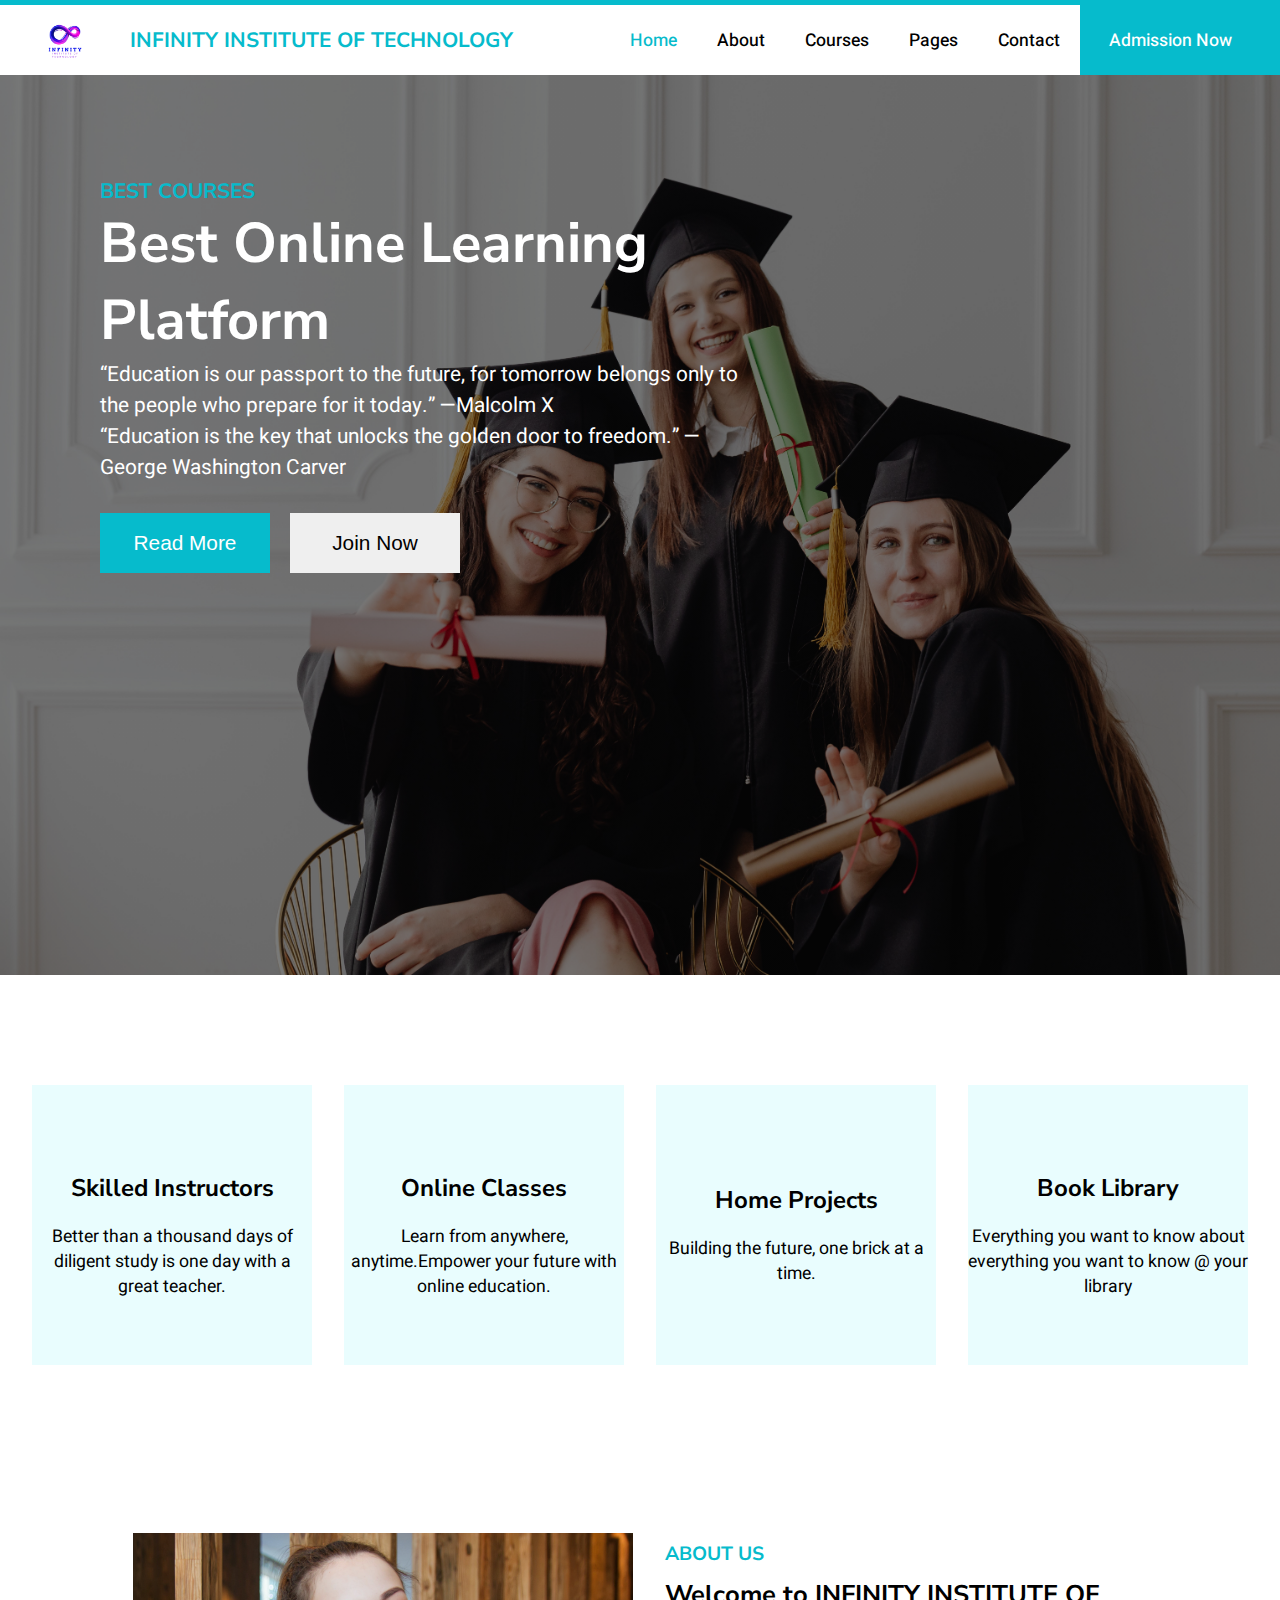
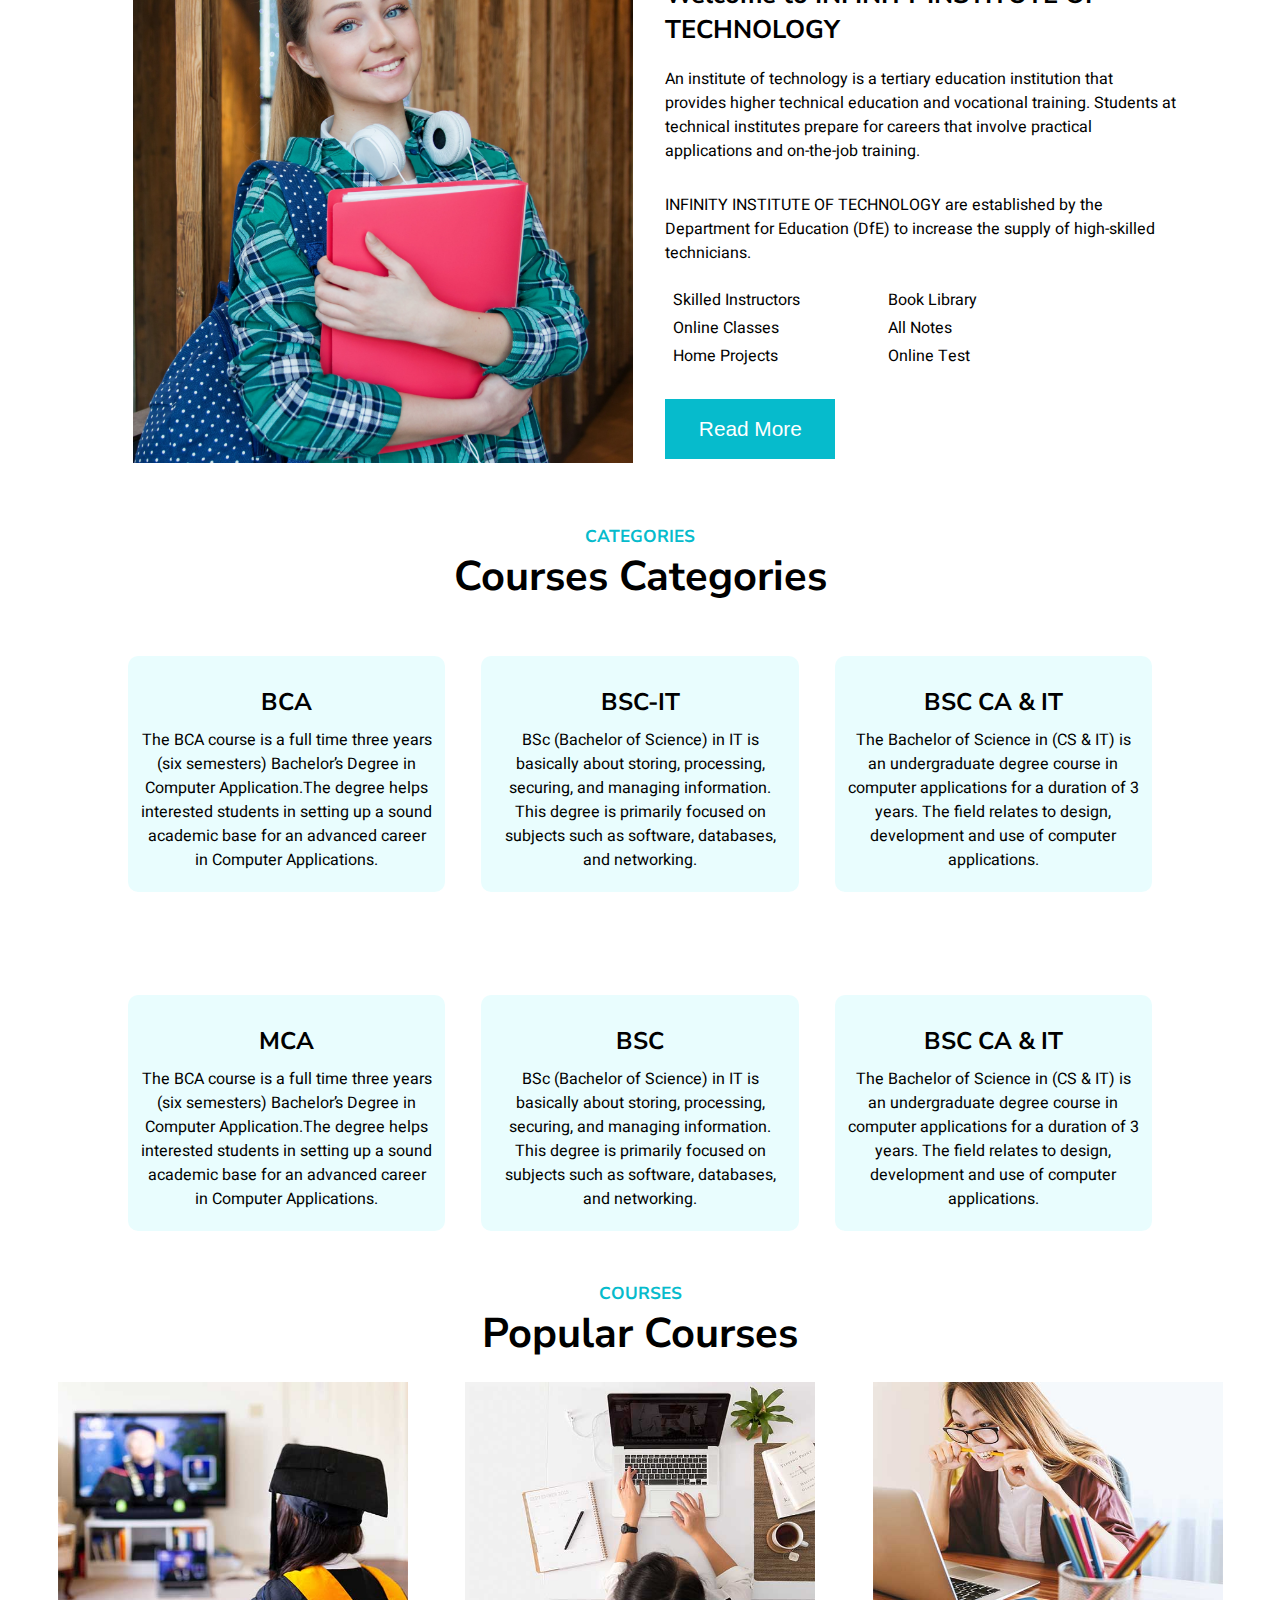
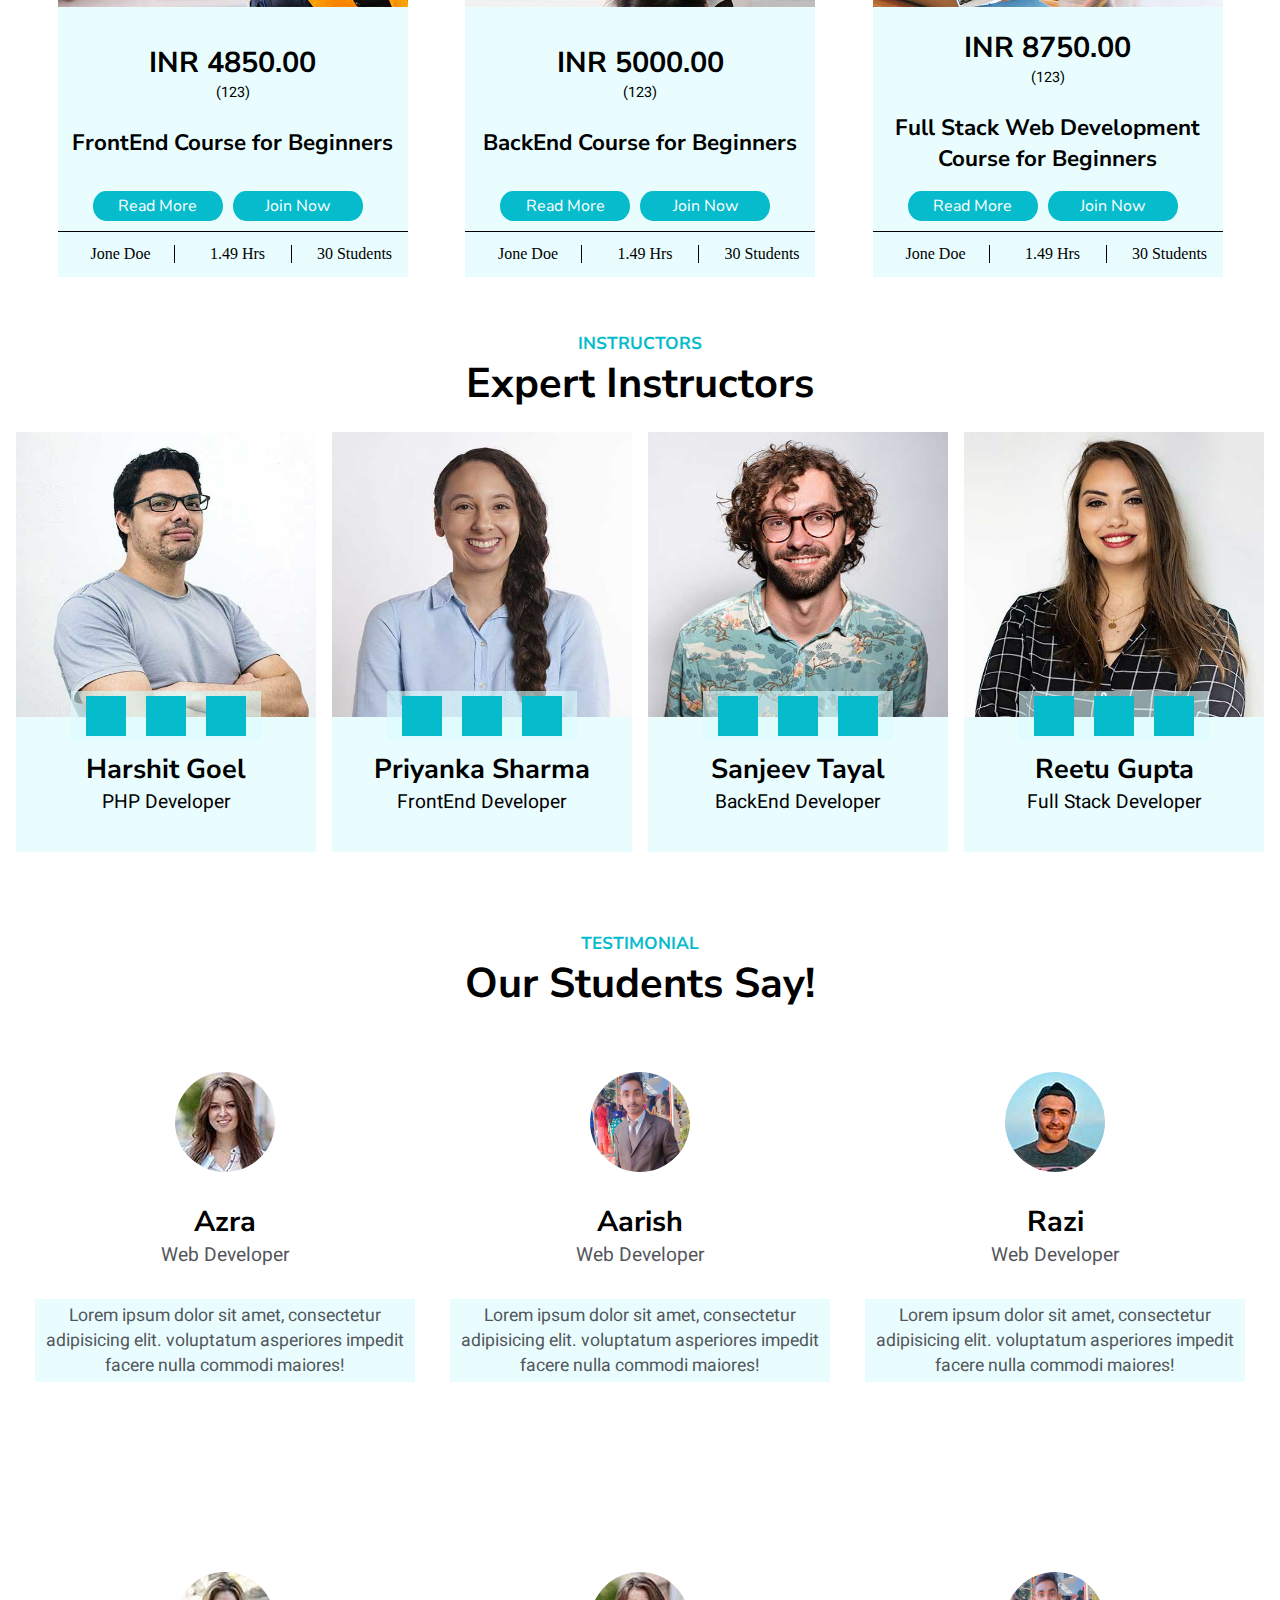
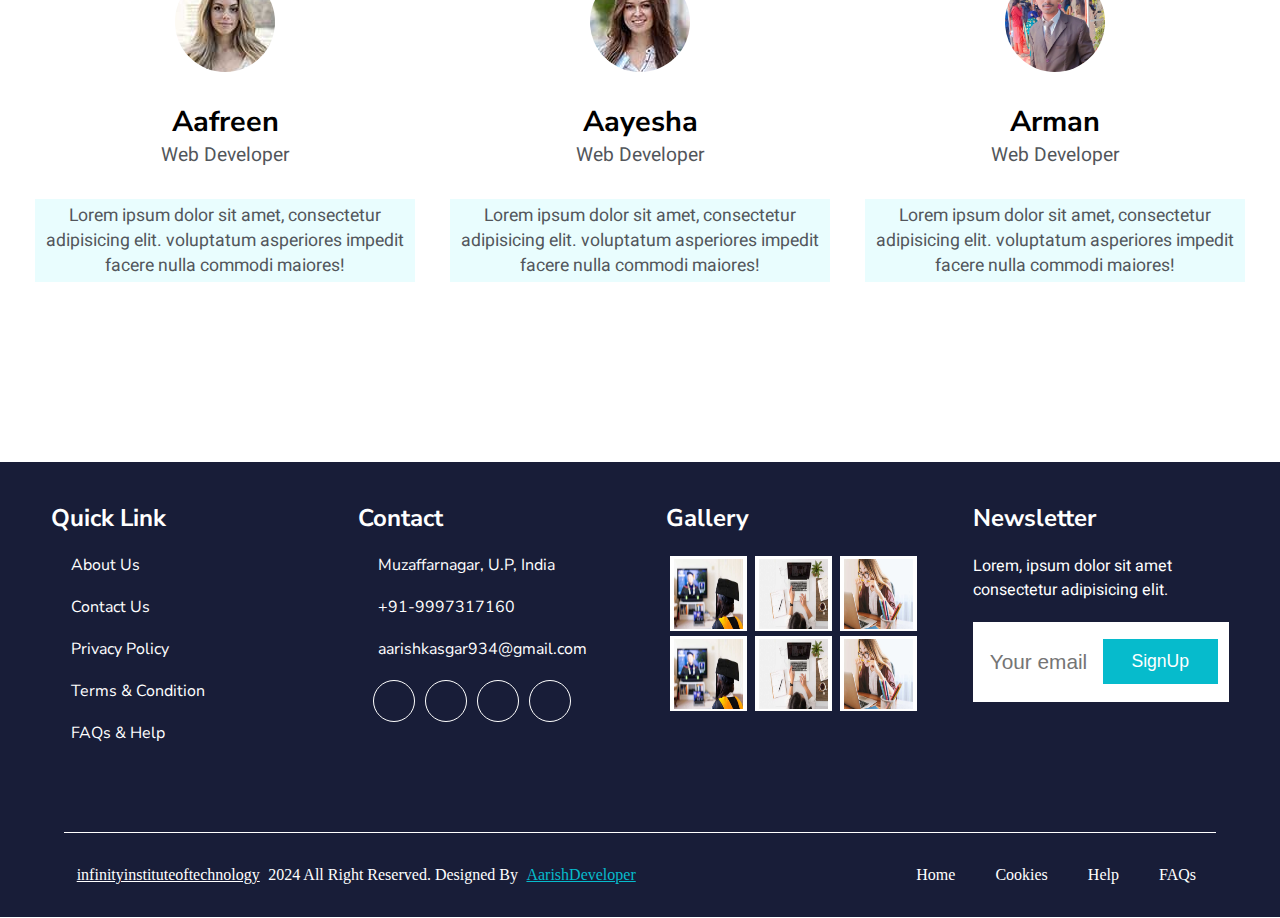
<file: index.html>
<!DOCTYPE html>
<html lang="en">
  <head>
    <meta charset="UTF-8" />
    <meta name="viewport" content="width=device-width, initial-scale=1.0" />
    <!-- Title Logo -->
    <link rel="icon" href="assest/Title-Logo.png" />
    <title>infinityinstituteoftechnology.edu.in</title>
    <!-- CSS Link -->
    <link rel="stylesheet" href="style.css" />
    <!-- Font awesome link -->
    <link
      rel="stylesheet"
      href="https://cdnjs.cloudflare.com/ajax/libs/font-awesome/6.4.2/css/all.min.css"
      integrity="sha512-z3gLpd7yknf1YoNbCzqRKc4qyor8gaKU1qmn+CShxbuBusANI9QpRohGBreCFkKxLhei6S9CQXFEbbKuqLg0DA=="
      crossorigin="anonymous"
      referrerpolicy="no-referrer"
    />
    <!-- Google font link -->
    <link rel="preconnect" href="https://fonts.googleapis.com" />
    <link rel="preconnect" href="https://fonts.gstatic.com" crossorigin />
    <link
      href="https://fonts.googleapis.com/css2?family=Heebo:wght@300;400;500;600;700&family=Nunito+Sans:opsz,wght@6..12,400;6..12,500;6..12,600;6..12,700&display=swap"
      rel="stylesheet"
    />
  </head>
  <body>
    <!-- navbar -->
    <section class="nav-sec">
      <nav class="navbar">
        <div class="left">
          <img src="assest/Logo.png" />
          INFINITY INSTITUTE OF TECHNOLOGY
        </div>
        <div class="right">
          <ul>
            <li style="color: #06bbcc">Home</li>
            <li>
              <a href="#about">About</a>
            </li>
            <li>
              <a href="#courses">Courses</a>
            </li>
            <li>
              <a href="#">Pages</a>
            </li>
            <li>
              <a href="/contact.html">Contact</a>
            </li>
            <li class="adm" style="margin: 0px; color: white">
              <a href="#" style="color: white">Admission Now</a>
              <i class="fa-solid fa-arrow-right"></i>
            </li>
          </ul>
        </div>
      </nav>
    </section>
    <main>
      <!-- First Page -->
      <div class="main-container">
        <div class="content">
          <h5 class="heading-5">BEST COURSES</h5>
          <h1 class="heading-1">Best Online Learning Platform</h1>
          <p class="para1">
            “Education is our passport to the future, for tomorrow belongs only
            to the people who prepare for it today.” —Malcolm X<br />
            “Education is the key that unlocks the golden door to freedom.”
            —George Washington Carver
          </p>
          <div class="btn">
            <button class="btn0 btn1">
              <a href="#">Read More</a>
            </button>
            <button class="btn0">
              <a href="#">Join Now</a>
            </button>
          </div>
        </div>
      </div>

      <!-- Second Page -->
      <div class="container-two">
        <div class="box">
          <i class="fa-solid fa-graduation-cap"></i>
          <h5>Skilled Instructors</h5>
          <p class="para-two">
            Better than a thousand days of diligent study is one day with a
            great teacher.
          </p>
        </div>
        <div class="box">
          <i class="fa-solid fa-globe"></i>
          <h5>Online Classes</h5>
          <p class="para-two">
            Learn from anywhere, anytime.Empower your future with online
            education.
          </p>
        </div>
        <div class="box">
          <i class="fa-solid fa-house-chimney"></i>
          <h5>Home Projects</h5>
          <p class="para-two">Building the future, one brick at a time.</p>
        </div>
        <div class="box">
          <i class="fa-solid fa-book-open"></i>
          <h5>Book Library</h5>
          <p class="para-two">
            Everything you want to know about everything you want to know @ your
            library
          </p>
        </div>
      </div>
      <!-- Second Page End -->

      <!-- About Page Start -->
      <div class="abt-container" id="about">
        <div class="abt-img">
          <img src="assest/about.jpg" />
        </div>
        <div class="abt-content">
          <h5>ABOUT US</h5>
          <h1>Welcome to INFINITY INSTITUTE OF TECHNOLOGY</h1>
          <p class="abt-para">
            An institute of technology is a tertiary education institution that
            provides higher technical education and vocational training.
            Students at technical institutes prepare for careers that involve
            practical applications and on-the-job training.
          </p>
          <p class="abt-para2">
            INFINITY INSTITUTE OF TECHNOLOGY are established by the Department
            for Education (DfE) to increase the supply of high-skilled
            technicians.
          </p>
          <div class="abt-item-container">
            <div class="abt-item">
              <p>
                <i class="fa-solid fa-arrow-right"></i>
                Skilled Instructors
              </p>
              <p>
                <i class="fa-solid fa-arrow-right"></i>
                Online Classes
              </p>
              <p>
                <i class="fa-solid fa-arrow-right"></i>
                Home Projects
              </p>
            </div>
            <div class="abt-item">
              <p>
                <i class="fa-solid fa-arrow-right"></i>
                Book Library
              </p>
              <p>
                <i class="fa-solid fa-arrow-right"></i>
                All Notes
              </p>
              <p>
                <i class="fa-solid fa-arrow-right"></i>
                Online Test
              </p>
            </div>
          </div>
          <button class="btn-2 btn1 btn0">
            <a href="#">Read More</a>
          </button>
        </div>
      </div>
      <!-- About Page End -->

      <!-- Courses Categories Start -->
      <div class="categories-container" id="courses">
        <div class="cat-name">
          <h5>CATEGORIES</h5>
          <h1>Courses Categories</h1>
        </div>
      </div>
      <section class="course">
        <div class="row">
          <div class="course-col">
            <h3>BCA</h3>
            <p>
              The BCA course is a full time three years (six semesters)
              Bachelor’s Degree in Computer Application.The degree helps
              interested students in setting up a sound academic base for an
              advanced career in Computer Applications.
            </p>
          </div>

          <div class="course-col">
            <h3>BSC-IT</h3>
            <p>
              BSc (Bachelor of Science) in IT is basically about storing,
              processing, securing, and managing information. This degree is
              primarily focused on subjects such as software, databases, and
              networking.
            </p>
          </div>

          <div class="course-col">
            <h3>BSC CA & IT</h3>
            <p>
              The Bachelor of Science in (CS & IT) is an undergraduate degree
              course in computer applications for a duration of 3 years. The
              field relates to design, development and use of computer
              applications.
            </p>
          </div>
        </div>
        <div class="row">
          <div class="course-col">
            <h3>MCA</h3>
            <p>
              The BCA course is a full time three years (six semesters)
              Bachelor’s Degree in Computer Application.The degree helps
              interested students in setting up a sound academic base for an
              advanced career in Computer Applications.
            </p>
          </div>

          <div class="course-col">
            <h3>BSC</h3>
            <p>
              BSc (Bachelor of Science) in IT is basically about storing,
              processing, securing, and managing information. This degree is
              primarily focused on subjects such as software, databases, and
              networking.
            </p>
          </div>

          <div class="course-col">
            <h3>BSC CA & IT</h3>
            <p>
              The Bachelor of Science in (CS & IT) is an undergraduate degree
              course in computer applications for a duration of 3 years. The
              field relates to design, development and use of computer
              applications.
            </p>
          </div>
        </div>
      </section>
      <!-- Courses Categories End -->

      <!-- Popular Course Start -->
      <div class="pc-container">
        <div class="pc-header">
          <h5>COURSES</h5>
          <h1>Popular Courses</h1>
        </div>
        <div class="cards">
          <div class="card">
            <img src="assest/course-1.jpg" />

            <div class="card-content">
              <h3>INR 4850.00</h3>
              <small class="rating">
                <i class="fa-solid fa-star"></i>
                <i class="fa-solid fa-star"></i>
                <i class="fa-solid fa-star"></i>
                <i class="fa-solid fa-star"></i>
                <i class="fa-solid fa-star"></i>
                (123)
              </small>
              <h5>FrontEnd Course for Beginners</h5>
            </div>
            <div class="cards-btn btn-pos1">
              <button class="card-btn">
                <a href="#">Read More</a>
              </button>
              <button class="card-btn">
                <a href="#">Join Now</a>
              </button>
            </div>
            <div class="cards-info">
              <div class="card-info">
                <i class="fa-solid fa-user-tie"></i>Jone Doe
              </div>
              <div class="card-info">
                <i class="fa-solid fa-clock"></i>1.49 Hrs
              </div>
              <div class="card-info bdr">
                <i class="fa-solid fa-user"></i>30 Students
              </div>
            </div>
          </div>
          <div class="card">
            <img src="assest/course-2.jpg" />

            <div class="card-content">
              <h3>INR 5000.00</h3>
              <small class="rating">
                <i class="fa-solid fa-star"></i>
                <i class="fa-solid fa-star"></i>
                <i class="fa-solid fa-star"></i>
                <i class="fa-solid fa-star"></i>
                <i class="fa-solid fa-star"></i>
                (123)
              </small>
              <h5>BackEnd Course for Beginners</h5>
            </div>
            <div class="cards-btn btn-pos2">
              <button class="card-btn">
                <a href="#">Read More</a>
              </button>
              <button class="card-btn">
                <a href="#">Join Now</a>
              </button>
            </div>
            <div class="cards-info">
              <div class="card-info">
                <i class="fa-solid fa-user-tie"></i>Jone Doe
              </div>
              <div class="card-info">
                <i class="fa-solid fa-clock"></i>1.49 Hrs
              </div>
              <div class="card-info bdr">
                <i class="fa-solid fa-user"></i>30 Students
              </div>
            </div>
          </div>
          <div class="card">
            <img src="assest/course-3.jpg" />

            <div class="card-content">
              <h3>INR 8750.00</h3>
              <small class="rating">
                <i class="fa-solid fa-star"></i>
                <i class="fa-solid fa-star"></i>
                <i class="fa-solid fa-star"></i>
                <i class="fa-solid fa-star"></i>
                <i class="fa-solid fa-star"></i>
                (123)
              </small>
              <h5>Full Stack Web Development Course for Beginners</h5>
            </div>
            <div class="cards-btn btn-pos3">
              <button class="card-btn">
                <a href="#">Read More</a>
              </button>
              <button class="card-btn">
                <a href="#">Join Now</a>
              </button>
            </div>
            <div class="cards-info">
              <div class="card-info">
                <i class="fa-solid fa-user-tie"></i>Jone Doe
              </div>
              <div class="card-info">
                <i class="fa-solid fa-clock"></i>1.49 Hrs
              </div>
              <div class="card-info bdr">
                <i class="fa-solid fa-user"></i>30 Students
              </div>
            </div>
          </div>
        </div>
      </div>
      <!-- Popular Course End -->

      <!-- Instructors Page Start -->
      <div class="instructors-container">
        <div class="instruct-header">
          <h5>INSTRUCTORS</h5>
          <h1>Expert Instructors</h1>
        </div>
        <div class="instruct-cards">
          <div class="instruct-card">
            <img src="assest/team-1.jpg" />
            <div class="icon-container">
              <div class="sm-icons">
                <div class="sm-icon">
                  <div class="icon-sm">
                    <i class="fa-brands fa-facebook-f"></i>
                  </div>
                  <div class="icon-sm">
                    <i class="fa-brands fa-twitter"></i>
                  </div>
                  <div class="icon-sm">
                    <i class="fa-brands fa-instagram"></i>
                  </div>
                </div>
              </div>
            </div>
            <div class="instruct-content">
              <h4>Harshit Goel</h4>
              <small>PHP Developer</small>
            </div>
          </div>
          <div class="instruct-card">
            <img src="assest/team-2.jpg" />
            <div class="icon-container">
              <div class="sm-icons">
                <div class="sm-icon">
                  <div class="icon-sm">
                    <i class="fa-brands fa-facebook-f"></i>
                  </div>
                  <div class="icon-sm">
                    <i class="fa-brands fa-twitter"></i>
                  </div>
                  <div class="icon-sm">
                    <i class="fa-brands fa-instagram"></i>
                  </div>
                </div>
              </div>
            </div>
            <div class="instruct-content">
              <h4>Priyanka Sharma</h4>
              <small>FrontEnd Developer</small>
            </div>
          </div>
          <div class="instruct-card">
            <img src="assest/team-3.jpg" />
            <div class="icon-container">
              <div class="sm-icons">
                <div class="sm-icon">
                  <div class="icon-sm">
                    <i class="fa-brands fa-facebook-f"></i>
                  </div>
                  <div class="icon-sm">
                    <i class="fa-brands fa-twitter"></i>
                  </div>
                  <div class="icon-sm">
                    <i class="fa-brands fa-instagram"></i>
                  </div>
                </div>
              </div>
            </div>
            <div class="instruct-content">
              <h4>Sanjeev Tayal</h4>
              <small>BackEnd Developer</small>
            </div>
          </div>
          <div class="instruct-card">
            <img src="assest/team-4.jpg" />
            <div class="icon-container">
              <div class="sm-icons">
                <div class="sm-icon">
                  <div class="icon-sm">
                    <i class="fa-brands fa-facebook-f"></i>
                  </div>
                  <div class="icon-sm">
                    <i class="fa-brands fa-twitter"></i>
                  </div>
                  <div class="icon-sm">
                    <i class="fa-brands fa-instagram"></i>
                  </div>
                </div>
              </div>
            </div>
            <div class="instruct-content">
              <h4>Reetu Gupta</h4>
              <small>Full Stack Developer</small>
            </div>
          </div>
        </div>
      </div>
      <!-- Instructors Page End -->

      <!-- Testimonial Page Start -->
      <div class="tm-container">
        <div class="tm-header">
          <h5>TESTIMONIAL</h5>
          <h1>Our Students Say!</h1>
        </div>
        <div class="stu-cards">
          <div class="stu-card">
            <img src="assest/testimonial-1.jpg" />
            <div class="stu-name">
              <h5>Azra</h5>
              <p>Web Developer</p>
            </div>
            <div class="stu-para">
              <p>
                Lorem ipsum dolor sit amet, consectetur adipisicing elit.
                voluptatum asperiores impedit facere nulla commodi maiores!
              </p>
            </div>
          </div>
          <div class="stu-card">
            <img src="assest/testimonial-2.jpg" />
            <div class="stu-name">
              <h5>Aarish</h5>
              <p>Web Developer</p>
            </div>
            <div class="stu-para">
              <p>
                Lorem ipsum dolor sit amet, consectetur adipisicing elit.
                voluptatum asperiores impedit facere nulla commodi maiores!
              </p>
            </div>
          </div>
          <div class="stu-card">
            <img src="assest/testimonial-3.jpg" />
            <div class="stu-name">
              <h5>Razi</h5>
              <p>Web Developer</p>
            </div>
            <div class="stu-para">
              <p>
                Lorem ipsum dolor sit amet, consectetur adipisicing elit.
                voluptatum asperiores impedit facere nulla commodi maiores!
              </p>
            </div>
          </div>
        </div>
        <div class="stu-cards">
          <div class="stu-card">
            <img src="assest/testimonial-4.jpg" />
            <div class="stu-name">
              <h5>Aafreen</h5>
              <p>Web Developer</p>
            </div>
            <div class="stu-para">
              <p>
                Lorem ipsum dolor sit amet, consectetur adipisicing elit.
                voluptatum asperiores impedit facere nulla commodi maiores!
              </p>
            </div>
          </div>
          <div class="stu-card">
            <img src="assest/testimonial-1.jpg" />
            <div class="stu-name">
              <h5>Aayesha</h5>
              <p>Web Developer</p>
            </div>
            <div class="stu-para">
              <p>
                Lorem ipsum dolor sit amet, consectetur adipisicing elit.
                voluptatum asperiores impedit facere nulla commodi maiores!
              </p>
            </div>
          </div>
          <div class="stu-card">
            <img src="assest/testimonial-2.jpg" />
            <div class="stu-name">
              <h5>Arman</h5>
              <p>Web Developer</p>
            </div>
            <div class="stu-para">
              <p>
                Lorem ipsum dolor sit amet, consectetur adipisicing elit.
                voluptatum asperiores impedit facere nulla commodi maiores!
              </p>
            </div>
          </div>
        </div>
      </div>
      <!-- Testimonial Page End -->
    </main>

    <!-- Footer Page Start -->
    <footer>
      <div class="ftr-container">
        <div class="inner-container">
          <div class="ftr-info info1">
            <h4>Quick Link</h4>
            <a href="#"><i class="fa-solid fa-greater-than"></i>About Us</a>
            <a href="#"><i class="fa-solid fa-greater-than"></i>Contact Us</a>
            <a href="#"
              ><i class="fa-solid fa-greater-than"></i>Privacy Policy</a
            >
            <a href="#"
              ><i class="fa-solid fa-greater-than"></i>Terms & Condition</a
            >
            <a href="#"><i class="fa-solid fa-greater-than"></i>FAQs & Help</a>
          </div>
          <div class="ftr-info info2">
            <h4>Contact</h4>
            <a href="#"
              ><i class="fa-solid fa-location-dot"></i>Muzaffarnagar, U.P,
              India</a
            >
            <a href="#"><i class="fa-solid fa-phone"></i>+91-9997317160</a>
            <a href="#"
              ><i class="fa-solid fa-envelope"></i>aarishkasgar934@gmail.com</a
            >
            <div class="sm-links">
              <div class="sm-link">
                <a href="#"><i class="fa-brands fa-twitter"></i></a>
              </div>
              <div class="sm-link">
                <a
                  href="https://www.facebook.com/profile.php?id=100034402053343"
                  ><i class="fa-brands fa-facebook-f"></i
                ></a>
              </div>
              <div class="sm-link">
                <a href="https://www.youtube.com/@aarishkasgar"
                  ><i class="fa-brands fa-youtube"></i
                ></a>
              </div>
              <div class="sm-link">
                <a href="www.linkedin.com/in/aarishkasgar"
                  ><i class="fa-brands fa-linkedin-in"></i
                ></a>
              </div>
            </div>
          </div>
          <div class="ftr-info info3">
            <h4>Gallery</h4>
            <div class="gal-imgs">
              <div class="gal-img">
                <img src="assest/course-1.jpg" />
              </div>
              <div class="gal-img">
                <img src="assest/course-2.jpg" />
              </div>
              <div class="gal-img">
                <img src="assest/course-3.jpg" />
              </div>
              <div class="gal-img">
                <img src="assest/course-1.jpg" />
              </div>
              <div class="gal-img">
                <img src="assest/course-2.jpg" />
              </div>
              <div class="gal-img">
                <img src="assest/course-3.jpg" />
              </div>
            </div>
          </div>
          <div class="ftr-info info4">
            <h4>Newsletter</h4>
            <p>Lorem, ipsum dolor sit amet consectetur adipisicing elit.</p>
            <form action="/server">
              <input type="mail" placeholder="   Your email" class="i-box" />
              <button class="i-btn">SignUp</button>
            </form>
          </div>
        </div>
        <div class="cr-div">
          <div class="copyright">
            <div class="cr-left">
              <i class="fa-regular fa-copyright"></i>
              <a href="#">infinityinstituteoftechnology</a>
              <span>2024 All Right Reserved. Designed By </span>
              <a href="#" style="color: #06bbcc">AarishDeveloper</a>
            </div>
            <div class="cr-right">
              <a href="#">Home</a>
              <a href="#">Cookies</a>
              <a href="#">Help</a>
              <a href="#">FAQs</a>
            </div>
          </div>
        </div>
      </div>
    </footer>
    <!-- Footer Page End -->
  </body>
</html>
</file>
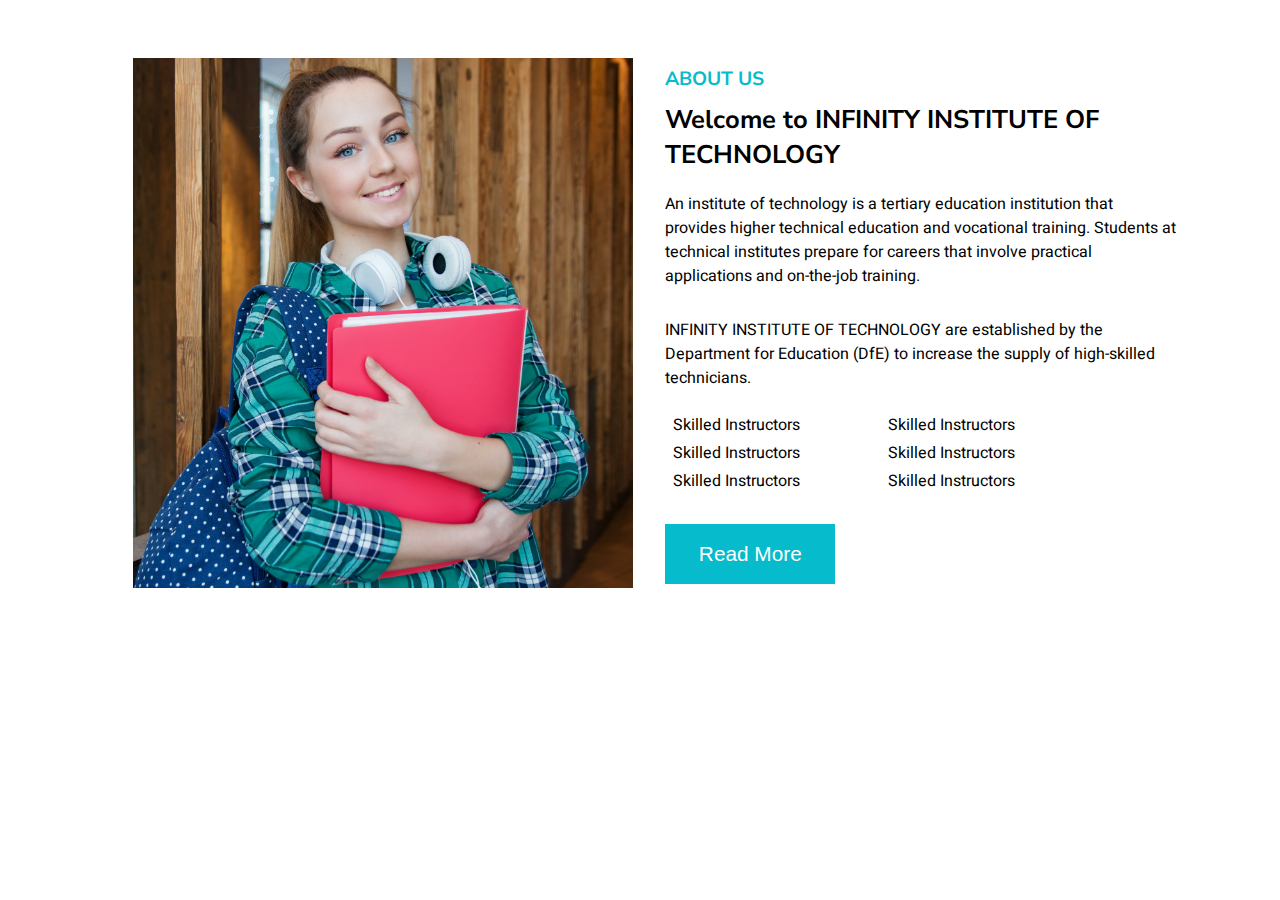
<file: about.html>
<!DOCTYPE html>
<html lang="en">
<head>
    <meta charset="UTF-8">
    <meta name="viewport" content="width=device-width, initial-scale=1.0">
    <link rel="icon" href="/assest/Title-Logo.png" />
    <title>About</title>
    <link rel="stylesheet" href="style.css" />
    <link
      rel="stylesheet"
      href="https://cdnjs.cloudflare.com/ajax/libs/font-awesome/6.4.2/css/all.min.css"
      integrity="sha512-z3gLpd7yknf1YoNbCzqRKc4qyor8gaKU1qmn+CShxbuBusANI9QpRohGBreCFkKxLhei6S9CQXFEbbKuqLg0DA=="
      crossorigin="anonymous"
      referrerpolicy="no-referrer"
    />
    <link rel="preconnect" href="https://fonts.googleapis.com" />
    <link rel="preconnect" href="https://fonts.gstatic.com" crossorigin />
    <link
      href="https://fonts.googleapis.com/css2?family=Heebo:wght@300;400;500;600;700&family=Nunito+Sans:opsz,wght@6..12,400;6..12,500;6..12,600;6..12,700&display=swap"
      rel="stylesheet"
    />
</head>
<body>
    <!-- About Page Start -->
    <div class="abt-container">
        <div class="abt-img">
          <img src="/assest/about.jpg" />
        </div>
        <div class="abt-content">
          <h5>ABOUT US</h5>
          <h1>Welcome to INFINITY INSTITUTE OF TECHNOLOGY</h1>
          <p class="abt-para">
            An institute of technology is a tertiary education institution that
            provides higher technical education and vocational training.
            Students at technical institutes prepare for careers that involve
            practical applications and on-the-job training.
          </p>
          <p class="abt-para2">
            INFINITY INSTITUTE OF TECHNOLOGY are established by the Department
            for Education (DfE) to increase the supply of high-skilled
            technicians.
          </p>
          <div class="abt-item-container">
            <div class="abt-item">
              <p>
                <i class="fa-solid fa-arrow-right"></i>
                Skilled Instructors
              </p>
              <p>
                <i class="fa-solid fa-arrow-right"></i>
                Skilled Instructors
              </p>
              <p>
                <i class="fa-solid fa-arrow-right"></i>
                Skilled Instructors
              </p>
            </div>
            <div class="abt-item">
              <p>
                <i class="fa-solid fa-arrow-right"></i>
                Skilled Instructors
              </p>
              <p>
                <i class="fa-solid fa-arrow-right"></i>
                Skilled Instructors
              </p>
              <p>
                <i class="fa-solid fa-arrow-right"></i>
                Skilled Instructors
              </p>
            </div>
          </div>
          <button class="btn-2 btn1 btn0">
            <a href="#">Read More</a>
          </button>
        </div>
      </div>
      <!-- About Page End -->
</body>
</html>
</file>
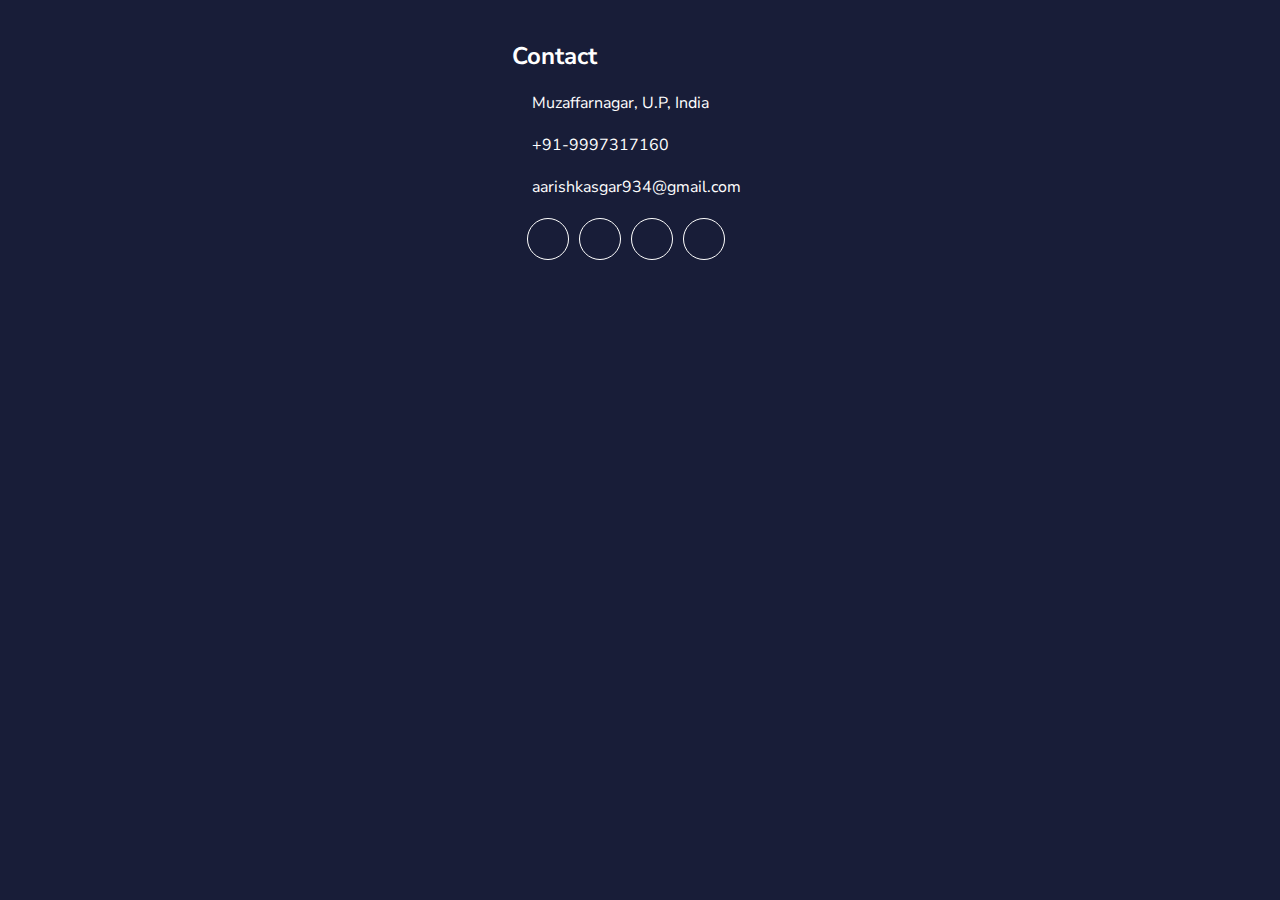
<file: contact.html>
<!DOCTYPE html>
<html lang="en">
  <head>
    <meta charset="UTF-8" />
    <meta name="viewport" content="width=device-width, initial-scale=1.0" />
    <link rel="icon" href="/assest/Title-Logo.png" />
    <title>Document</title>
    <link rel="stylesheet" href="contact.css">
    <link rel="stylesheet" href="style.css" />
    <link
      rel="stylesheet"
      href="https://cdnjs.cloudflare.com/ajax/libs/font-awesome/6.4.2/css/all.min.css"
      integrity="sha512-z3gLpd7yknf1YoNbCzqRKc4qyor8gaKU1qmn+CShxbuBusANI9QpRohGBreCFkKxLhei6S9CQXFEbbKuqLg0DA=="
      crossorigin="anonymous"
      referrerpolicy="no-referrer"
    />
    <link rel="preconnect" href="https://fonts.googleapis.com" />
    <link rel="preconnect" href="https://fonts.gstatic.com" crossorigin />
    <link
      href="https://fonts.googleapis.com/css2?family=Heebo:wght@300;400;500;600;700&family=Nunito+Sans:opsz,wght@6..12,400;6..12,500;6..12,600;6..12,700&display=swap"
      rel="stylesheet"
    />
  </head>
  <body>
    <div class="ftr-info info2 center">
      <h4>Contact</h4>
      <a href="#"
        ><i class="fa-solid fa-location-dot"></i>Muzaffarnagar, U.P, India</a
      >
      <a href="#"><i class="fa-solid fa-phone"></i>+91-9997317160</a>
      <a href="#"
        ><i class="fa-solid fa-envelope"></i>aarishkasgar934@gmail.com</a
      >
      <div class="sm-links">
        <div class="sm-link">
          <a href="#"><i class="fa-brands fa-twitter"></i></a>
        </div>
        <div class="sm-link">
          <a href="#"><i class="fa-brands fa-facebook-f"></i></a>
        </div>
        <div class="sm-link">
          <a href="#"><i class="fa-brands fa-youtube"></i></a>
        </div>
        <div class="sm-link">
          <a href="#"><i class="fa-brands fa-linkedin-in"></i></a>
        </div>
      </div>
    </div>
  </body>
</html>
</file>
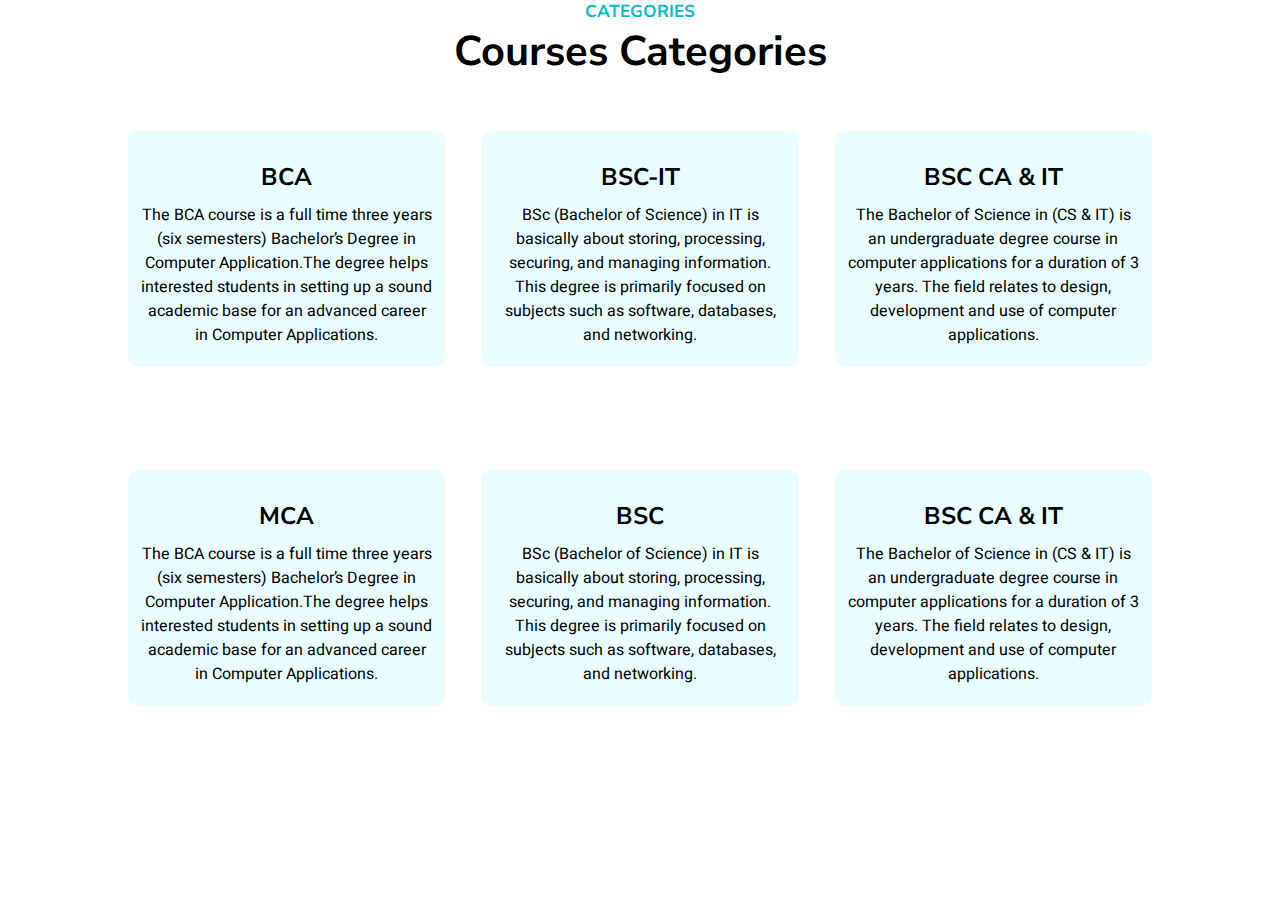
<file: courses.html>
<!DOCTYPE html>
<html lang="en">
<head>
    <meta charset="UTF-8">
    <meta name="viewport" content="width=device-width, initial-scale=1.0">
    <link rel="icon" href="/assest/Title-Logo.png" />
    <title>Courses</title>
    <link rel="stylesheet" href="style.css" />
    <link
      rel="stylesheet"
      href="https://cdnjs.cloudflare.com/ajax/libs/font-awesome/6.4.2/css/all.min.css"
      integrity="sha512-z3gLpd7yknf1YoNbCzqRKc4qyor8gaKU1qmn+CShxbuBusANI9QpRohGBreCFkKxLhei6S9CQXFEbbKuqLg0DA=="
      crossorigin="anonymous"
      referrerpolicy="no-referrer"
    />
    <link rel="preconnect" href="https://fonts.googleapis.com" />
    <link rel="preconnect" href="https://fonts.gstatic.com" crossorigin />
    <link
      href="https://fonts.googleapis.com/css2?family=Heebo:wght@300;400;500;600;700&family=Nunito+Sans:opsz,wght@6..12,400;6..12,500;6..12,600;6..12,700&display=swap"
      rel="stylesheet"
    />
</head>
<body>
    <!-- Courses Categories Start -->
    <div class="categories-container">
        <div class="cat-name">
          <h5>CATEGORIES</h5>
          <h1>Courses Categories</h1>
        </div>
      </div>
      <section class="course">
        <div class="row">
          <div class="course-col">
            <h3>BCA</h3>
            <p>
              The BCA course is a full time three years (six semesters)
              Bachelor’s Degree in Computer Application.The degree helps
              interested students in setting up a sound academic base for an
              advanced career in Computer Applications.
            </p>
          </div>

          <div class="course-col">
            <h3>BSC-IT</h3>
            <p>
              BSc (Bachelor of Science) in IT is basically about storing,
              processing, securing, and managing information. This degree is
              primarily focused on subjects such as software, databases, and
              networking.
            </p>
          </div>

          <div class="course-col">
            <h3>BSC CA & IT</h3>
            <p>
              The Bachelor of Science in (CS & IT) is an undergraduate degree
              course in computer applications for a duration of 3 years. The
              field relates to design, development and use of computer
              applications.
            </p>
          </div>
        </div>
        <div class="row">
          <div class="course-col">
            <h3>MCA</h3>
            <p>
              The BCA course is a full time three years (six semesters)
              Bachelor’s Degree in Computer Application.The degree helps
              interested students in setting up a sound academic base for an
              advanced career in Computer Applications.
            </p>
          </div>

          <div class="course-col">
            <h3>BSC</h3>
            <p>
              BSc (Bachelor of Science) in IT is basically about storing,
              processing, securing, and managing information. This degree is
              primarily focused on subjects such as software, databases, and
              networking.
            </p>
          </div>

          <div class="course-col">
            <h3>BSC CA & IT</h3>
            <p>
              The Bachelor of Science in (CS & IT) is an undergraduate degree
              course in computer applications for a duration of 3 years. The
              field relates to design, development and use of computer
              applications.
            </p>
          </div>
        </div>
      </section>
      <!-- Courses Categories End -->
</body>
</html>
</file>
<file: style.css>
* {
  padding: 0;
  margin: 0;
}

/* Navbar CSS Start */

img {
  height: 70px;
  margin: 0 30px;
}

.left {
  font-size: 1.3rem;
  font-family: "Nunito Sans", sans-serif;
  font-weight: 700;
  display: flex;
  justify-content: center;
  align-items: center;
  color: #06bbcc;
}

.nav-sec {
  height: 75px;
  background-color: #06bbcc;
}

.navbar {
  display: flex;
  justify-content: space-between;
  align-items: center;
  background-color: white;
  position: sticky;
  top: 5px;
  z-index: 2;
}

.navbar ul {
  display: flex;
  justify-content: center;
  align-items: center;
}

.navbar ul li {
  list-style: none;
  margin: 0 20px;
  font-size: 1.1rem;
  font-family: "Heebo", sans-serif;
  font-weight: 500;
  cursor: pointer;
}

.navbar a {
  text-decoration: none;
  color: black;
}

.navbar ul li a:hover {
  color: #06bbcc;
}

.adm {
  height: 70px;
  width: 200px;
  background-color: #06bbcc;
  display: flex;
  justify-content: center;
  align-items: center;
  color: white;
}

.adm i {
  margin: 0 10px;
  color: white;
  align-items: center;
}
/* Navbar CSS End */

/* First Page CSS Start */
.main-container {
  background: linear-gradient(rgba(0, 0, 0, 0.5), rgba(0, 0, 0, 0.5)),
    url(assest/Home1.jpg);
  height: 100vh;
  width: 100%;
  background-size: cover;
}

.content {
  display: flex;
  justify-content: center;
  align-items: flex-start;
  flex-direction: column;
  height: 600px;
  width: 50%;
  margin-left: 100px;
}

.heading-5 {
  font-family: "Nunito Sans";
  font-size: 1.3rem;
  text-align: center;
  color: #06bbcc;
}

.heading-1 {
  font-family: "Nunito Sans";
  font-size: 3.5rem;
  color: white;
  font-weight: 700;
}

.para1 {
  font-family: "Heebo", sans-serif;
  font-size: 1.3rem;
  color: white;
  font-weight: 400;
}

.btn {
  display: flex;
}

.btn0 {
  height: 60px;
  width: 170px;
  margin-top: 30px;
  margin-right: 20px;
  border: none;
}

.btn0 a {
  text-decoration: none;
  font-size: 1.3rem;
  color: black;
}

.btn1 {
  background-color: #06bbcc;
}

.btn1 a {
  color: white;
}
/* First Page CSS End */

/* Second Page CSS Start */
.container-two {
  height: 500px;
  width: 100%;
  display: flex;
  justify-content: space-evenly;
  align-items: center;
}

.box {
  height: 280px;
  width: 280px;
  background-color: #dbfbfe9b;
  display: flex;
  flex-direction: column;
  justify-content: center;
  align-items: center;
  text-align: center;
}

.box i {
  font-size: 3.3rem;
  color: #06bbcc;
  margin-bottom: 20px;
}

.box h5 {
  font-size: 1.5rem;
  margin-bottom: 20px;
  font-family: "Nunito Sans", sans-serif;
}

.box p {
  font-size: 1.1rem;
  font-family: "Heebo", sans-serif;
}

.box:hover {
  background-color: #06bbcc;
  position: relative;
  bottom: 10px;
  box-shadow: 10px 10px 24px 0px #06bbcc90;
  transition: 0.5s;
  border-radius: 10px;
}

.box:hover * {
  color: white;
}
/* Second Page CSS End */

/* About Page CSS Start */
.abt-container {
  display: flex;
  justify-content: space-evenly;
  align-items: center;
  height: 650px;
  width: 100%;
}

.abt-content {
  width: 40%;
  margin-left: -100px;
}

.abt-img img {
  height: 530px;
  width: 500px;
}

.abt-content h5 {
  font-size: 1.2rem;
  color: #06bbcc;
  font-family: "Nunito Sans", sans-serif;
  margin-bottom: 10px;
}

.abt-content h1 {
  font-size: 1.6rem;
  font-family: "Nunito Sans", sans-serif;
}

.abt-content p {
  font-size: 1rem;
  font-family: "Heebo", sans-serif;
}

.abt-item i {
  color: #06bbcc;
  font-size: 1.2rem;
  margin-right: 8px;
}

.abt-para {
  margin-bottom: 30px;
  margin-top: 20px;
}

.abt-para2 {
  margin-bottom: 20px;
}

.abt-item-container {
  display: flex;
}

.abt-item {
  margin-right: 80px;
}
/* About Page CSS End */

/* Courses Categories CSS Start */
.categories-container {
  display: flex;
  justify-content: center;
  align-items: center;
}

.cat-name {
  display: flex;
  flex-direction: column;
  justify-content: center;
  align-items: center;
  font-size: 1.3rem;
  font-family: "Nunito Sans", sans-serif;
}

.cat-name h5 {
  color: #06bbcc;
}

.course {
  width: 80%;
  margin: auto;
  text-align: center;
  font-family: "Poppins", sans-serif;
}
.row {
  margin-top: 5%;
  display: flex;
  justify-content: space-between;
  font-family: "Poppins", sans-serif;
}
.course-col {
  flex-basis: 31%;
  background-color: #dbfbfe9b;
  border-radius: 10px;
  margin-bottom: 5%;
  padding: 20px 12px;
  box-sizing: border-box;
  transition: 0.5s;
}
.course-col h3 {
  font-size: 1.5rem;
  text-align: center;
  margin: 10px 0px;
  font-family: "Nunito Sans", sans-serif;
}

.course-col p {
  font-family: "Heebo", sans-serif;
}

.course-col:hover {
  box-shadow: 10px 10px 24px 0px rgba(0, 0, 0, 0.4);
  background-color: #06bbcc;
  color: white;
}
/* Courses Categories CSS End */

/* Popular Courses CSS Start */
.pc-container {
  height: 650px;
  width: 100%;
}

.pc-header {
  display: flex;
  flex-direction: column;
  justify-content: center;
  align-items: center;
  font-size: 1.3rem;
  font-family: "Nunito Sans", sans-serif;
}

.pc-header h5 {
  color: #06bbcc;
}

.cards {
  display: flex;
  justify-content: space-evenly;
}

.card {
  height: 450px;
  width: 350px;
  background-color: #dbfbfe9b;
  margin-top: 20px;
}

.card img {
  height: 50%;
  width: 100%;
  margin: 0;
}

.cards-btn {
  display: flex;
  justify-content: center;
  align-items: center;
}

.cards-btn a {
  text-decoration: none;
  font-size: 1rem;
  color: white;
}

.card-btn {
  height: 30px;
  width: 130px;
  border: none;
  margin-right: 10px;
  background-color: #06bbcc;
  border-radius: 10% / 50%;
  font-family: "Nunito Sans", sans-serif;
  margin-bottom: 10px;
}

.card-content {
  height: 40%;
  width: 100%;
  display: flex;
  flex-direction: column;
  justify-content: center;
  align-items: center;
}

.card-content h3 {
  font-size: 1.8rem;
  font-family: "Nunito Sans", sans-serif;
}

.rating {
  font-size: 0.9rem;
  font-family: "Heebo", sans-serif;
}

.rating i {
  color: #06bbcc;
}

.card-content h5 {
  font-size: 1.4rem;
  font-family: "Nunito Sans", sans-serif;
  text-align: center;
  margin-top: 1.5rem;
}

.cards-info {
  display: flex;
  height: 10%;
  width: 100%;
  justify-content: center;
  align-items: center;
  background-color: #dbfbfe9b;
  border-top: 1px solid black;
}

.card-info {
  width: 33.33%;
  display: flex;
  justify-content: center;
  align-items: center;
  font-size: 1rem;
  border-right: 1px solid black;
}

.bdr {
  border-right: none !important;
}

.card-info i {
  color: #06bbcc;
  margin-right: 10px;
  text-align: center;
}
/* Popular Courses CSS End */

/* Instructors Page CSS Start */
.instructors-container {
  height: 600px;
  width: 100%;
}

.instruct-header {
  display: flex;
  flex-direction: column;
  justify-content: center;
  align-items: center;
  font-size: 1.3rem;
  font-family: "Nunito Sans", sans-serif;
}

.instruct-header h5 {
  color: #06bbcc;
}

.instruct-cards {
  display: flex;
  justify-content: space-evenly;
  height: 500px;
}

.instruct-card {
  height: 420px;
  width: 300px;
  margin-top: 20px;
  background-color: #dbfbfe9b;
}

.instruct-card img {
  height: 68%;
  width: 100%;
  margin: 0;
}

.sm-icons {
  height: 50px;
  width: 190px;
  display: flex;
  align-items: center;
  justify-content: center;
  background-color: #dbfbfe9b;
}

.sm-icon {
  display: flex;
}

.icon-container {
  display: flex;
  justify-content: center;
  position: relative;
  bottom: 30px;
}

.icon-sm {
  display: flex;
  justify-content: center;
  align-items: center;
  height: 40px;
  width: 40px;
  background-color: #06bbcc;
  margin: 0px 10px;
}

.icon-sm i {
  font-size: 1.5rem;
  color: white;
}

.instruct-content {
  display: flex;
  flex-direction: column;
  align-items: center;
  justify-content: center;
  font-size: 1.7rem;
  margin-top: -20px;
}

.instruct-content h4 {
  font-family: "Nunito Sans", sans-serif;
}

.instruct-content small {
  font-family: "Heebo", sans-serif;
  font-size: 1.2rem;
}
/* Instructors Page CSS End */

/* Testimonial Page CSS Start */
.tm-container {
  height: 1130px;
  width: 100%;
}

.tm-header {
  display: flex;
  flex-direction: column;
  justify-content: center;
  align-items: center;
  font-size: 1.3rem;
  font-family: "Nunito Sans", sans-serif;
}

.tm-header h5 {
  color: #06bbcc;
}

.stu-cards {
  display: flex;
  justify-content: space-evenly;
  height: 500px;
}

.stu-card {
  height: 350px;
  width: 380px;
  margin-top: 20px;
  display: flex;
  align-items: center;
  flex-direction: column;
}

.stu-card:hover {
  border: 2px solid #06bbcc;
  border-top-right-radius: 10px;
  border-top-left-radius: 10px;
}

.stu-card img {
  height: 100px;
  width: 100px;
  margin: 0;
  margin-top: 40px;
  border-radius: 50%;
}

.stu-name {
  display: flex;
  flex-direction: column;
  align-items: center;
  justify-content: center;
  margin: 30px 0px;
}

.stu-name h5 {
  font-family: "Nunito Sans", sans-serif;
  font-size: 1.8rem;
}

.stu-name p {
  font-family: "Heebo", sans-serif;
  font-size: 1.2rem;
  color: #52565b;
}

.stu-para {
  display: flex;
  align-items: center;
  justify-content: center;
  background-color: #dbfbfe9b;
  height: 100%;
}

.stu-para p {
  text-align: center;
  font-size: 1.1rem;
  color: #52565b;
  font-family: "Heebo", sans-serif;
  margin: 0px 10px;
}

.stu-para:hover {
  background-color: #06bbcc;
  color: white;
}

.stu-para:hover * {
  color: white;
}
/* Testimonial Page CSS End */

/* Footer Page CSS Start */
.ftr-container {
  height: 455px;
  width: 100%;
  background-color: #181d38;
}

.inner-container {
  display: flex;
  align-items: center;
  justify-content: space-evenly;
  background-color: #181d38;
}

.ftr-info {
  height: 330px;
  width: 20%;
  background-color: #181d38;
  margin-top: 40px;
}

.ftr-info h4 {
  color: white;
  font-family: "Nunito Sans", sans-serif;
  font-size: 1.5rem;
  font-weight: 700;
}

.info1 a {
  display: block;
  margin-top: 20px;
  text-decoration: none;
  color: white;
  font-family: "Nunito Sans", sans-serif;
  font-size: 1rem;
}

.info1 a:hover {
  letter-spacing: 1px;
}

.info1 i {
  margin: 0px 10px;
  font-size: 0.6rem;
}

.info2 a {
  display: block;
  margin-top: 20px;
  text-decoration: none;
  color: white;
  font-family: "Nunito Sans", sans-serif;
  font-size: 1rem;
}

.info2 i {
  margin: 0px 10px;
}

.sm-links {
  display: flex;
  align-items: center;
  margin: 20px 10px;
}

.sm-link {
  border: 1px solid white;
  border-radius: 50%;
  height: 40px;
  width: 40px;
  display: flex;
  align-items: center;
  justify-content: center;
  margin: 0px 5px;
}

.sm-link a {
  font-size: 1.1rem;
  margin-bottom: 20px;
}

.gal-imgs {
  display: flex;
  flex-wrap: wrap;
  justify-content: space-around;
  align-items: center;
  height: 160px;
  width: 100%;
  margin-top: 20px;
}

.gal-img {
  height: 75px;
  width: 30%;
  background-color: white;
  display: flex;
  justify-content: center;
  align-items: center;
}

.gal-img img {
  margin: 0px;
  height: 70px;
  width: 90%;
}

.info4 p {
  color: white;
  font-size: 1rem;
  margin: 20px 0px;
  font-family: "Heebo", sans-serif;
}

.i-box {
  height: 80px;
  width: 100%;
  border: none;
  font-size: 1.3rem;
}

.i-btn {
  height: 45px;
  width: 115px;
  border: none;
  background-color: #06bbcc;
  color: white;
  position: relative;
  left: 130px;
  bottom: 63px;
  font-size: 1.1rem;
}

.cr-div {
  display: flex;
  align-items: center;
  justify-content: center;
}

.copyright {
  display: flex;
  align-items: center;
  justify-content: center;
  height: 85px;
  width: 90%;
  border-top: 1px solid white;
}

.cr-left {
  width: 50%;
  display: flex;
  justify-content: space-around;
  align-items: center;
}

.cr-left i {
  font-size: 1rem;
  color: white;
}

.cr-left a {
  font-size: 1rem;
  color: white;
}

.cr-left span {
  font-size: 1rem;
  color: white;
}

.cr-right {
  width: 50%;
  display: flex;
  justify-content: flex-end;
  align-items: center;
}

.cr-right a {
  font-size: 1rem;
  color: white;
  margin: 0px 20px;
  text-decoration: none;
}

.cr-right a:hover {
  text-decoration: underline red;
}
/* Footer Page CSS End */
</file>
<file: contact.css>
body {
  display: flex;
  justify-content: center;
  align-items: center;
  background-color: #181d38;
}
</file>
